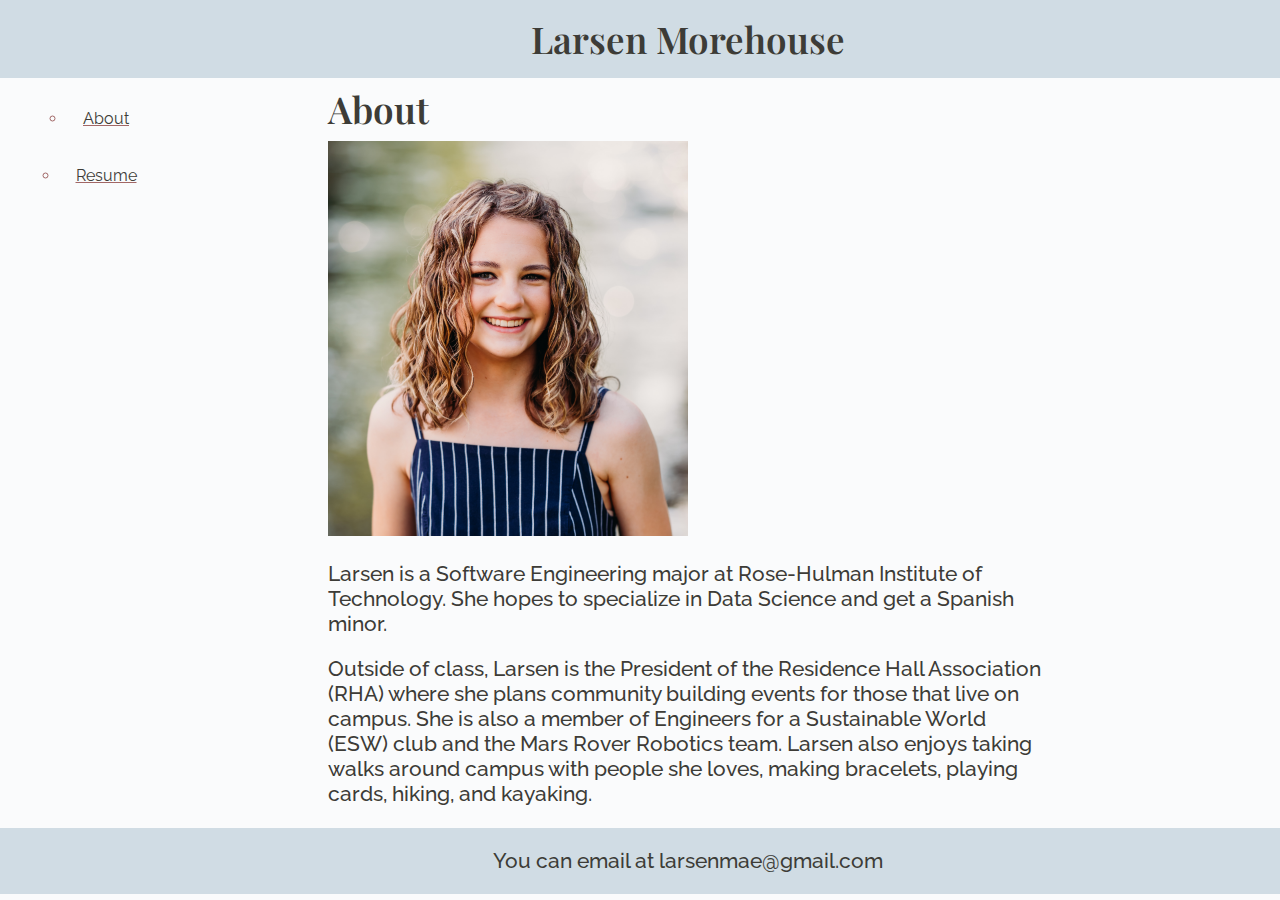
<file: public/index.html>
<!DOCTYPE html>
<html lang="en">

<head>
  <meta charset="utf-8" />
  <meta name="viewport" content="width=device-width, initial-scale=1" />
  <title>Larsen Morehouse's Website</title>
  <link rel="stylesheet" href="styles/normalize.css" />
  <link rel="stylesheet" href="styles/main.css" />
  <link rel="apple-touch-icon" sizes="180x180" href="images/apple-touch-icon.png">
  <link rel="icon" type="image/png" sizes="32x32" href="images/favicon-32x32.png">
  <link rel="icon" type="image/png" sizes="16x16" href="images/favicon-16x16.png">
  <link rel="manifest" href="site.webmanifest">
</head>

<body id="about">
  <header><h1>Larsen Morehouse</h1></header>
  <nav id="navbar">
    <ul>
      <li><a href="index.html">About</a></li> 
      <!-- <li><a href="portfolio.html">Portfolio</a></li>  -->
      <li><a href="resume.html">Resume</a></li> 
    </ul>
  </nav>
  <main>
    <h1>About</h1>
    <script src="scripts/main.js"></script>
    <img src="images/Larsen-15cropped.jpg" alt="A headshot of Larsen Morehouse, a young girl with curly blonde hair wearing a navy jumpsuit.">
    <p>Larsen is a Software Engineering major at Rose-Hulman Institute of Technology.  She hopes to specialize in Data Science and get a Spanish minor.  
    </p>
    <p>Outside of class, Larsen is the President of the Residence Hall Association (RHA) where she plans community building events for those that live on campus.  
      She is also a member of Engineers for a Sustainable World (ESW) club and the Mars Rover Robotics team.
      Larsen also enjoys taking walks around campus with people she loves, making bracelets, playing cards, hiking, and kayaking.
    </p>

  </main>
  <footer>
    <p>You can email at larsenmae@gmail.com</p>
  </footer>
</body>

<script src="scripts/main.js"></script>

</html>
</file>
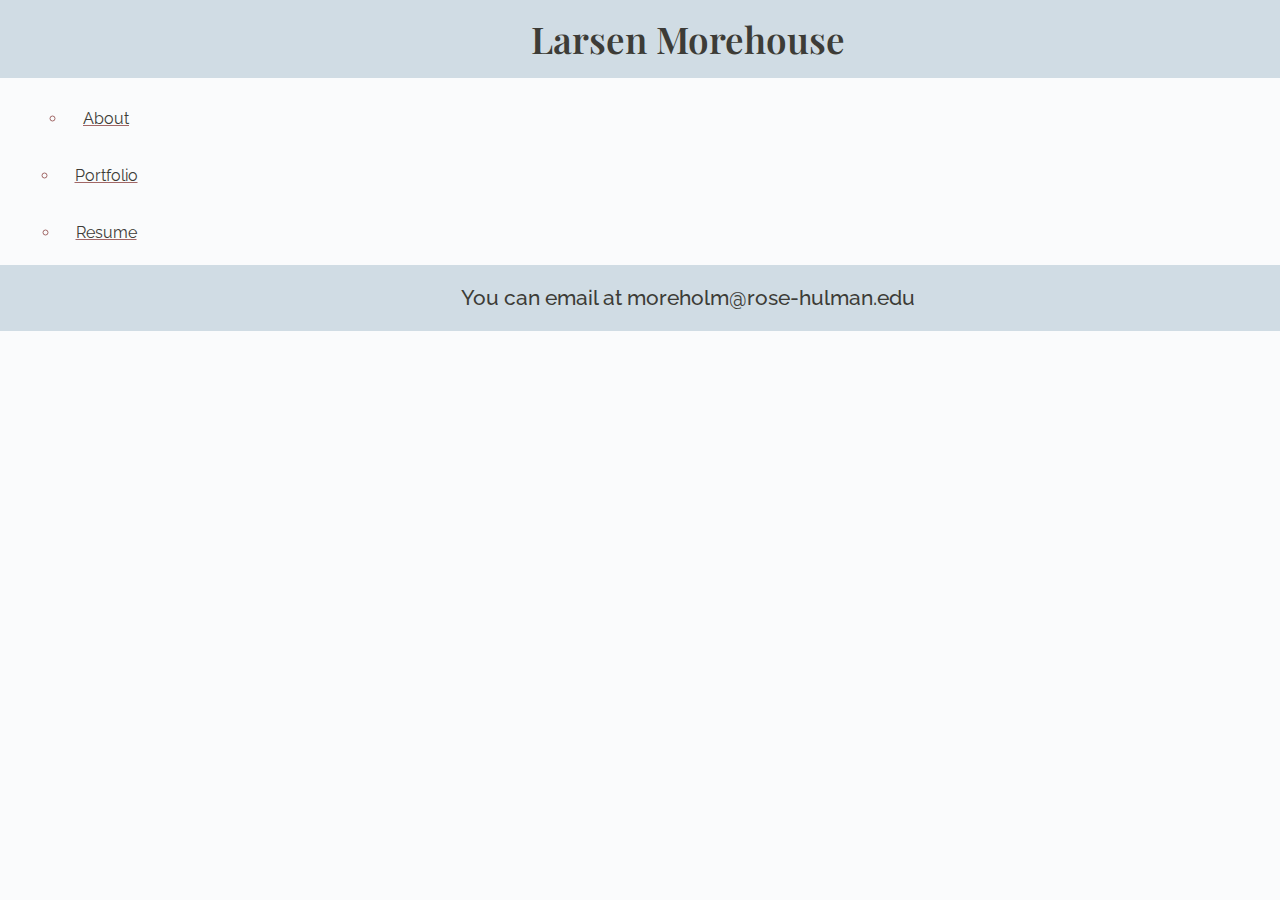
<file: public/joust.html>
<!DOCTYPE html>
<html lang="en">

<head>
  <meta charset="utf-8" />
  <meta name="viewport" content="width=device-width, initial-scale=1" />
  <title>Larsen Morehouse's Personal Website</title>
  <link rel="stylesheet" href="styles/normalize.css" />
  <link rel="stylesheet" href="styles/main.css" />
  <link rel="apple-touch-icon" sizes="180x180" href="images/apple-touch-icon.png">
  <link rel="icon" type="image/png" sizes="32x32" href="images/favicon-32x32.png">
  <link rel="icon" type="image/png" sizes="16x16" href="images/favicon-16x16.png">
  <link rel="manifest" href="site.webmanifest">
</head>

<body id="joust">
  <header><h1>Larsen Morehouse</h1></header>
  <nav >
    <ul>
      <li><a href="index.html">About</a></li> 
      <li><a href="portfolio.html">Portfolio</a></li> 
      <li><a href="resume.html">Resume</a></li> 
    </ul>
  </nav>
  <main>
    



  </main>
  <footer>
    <p>You can email at moreholm@rose-hulman.edu</p>
  </footer>
</body>

</html>
</file>
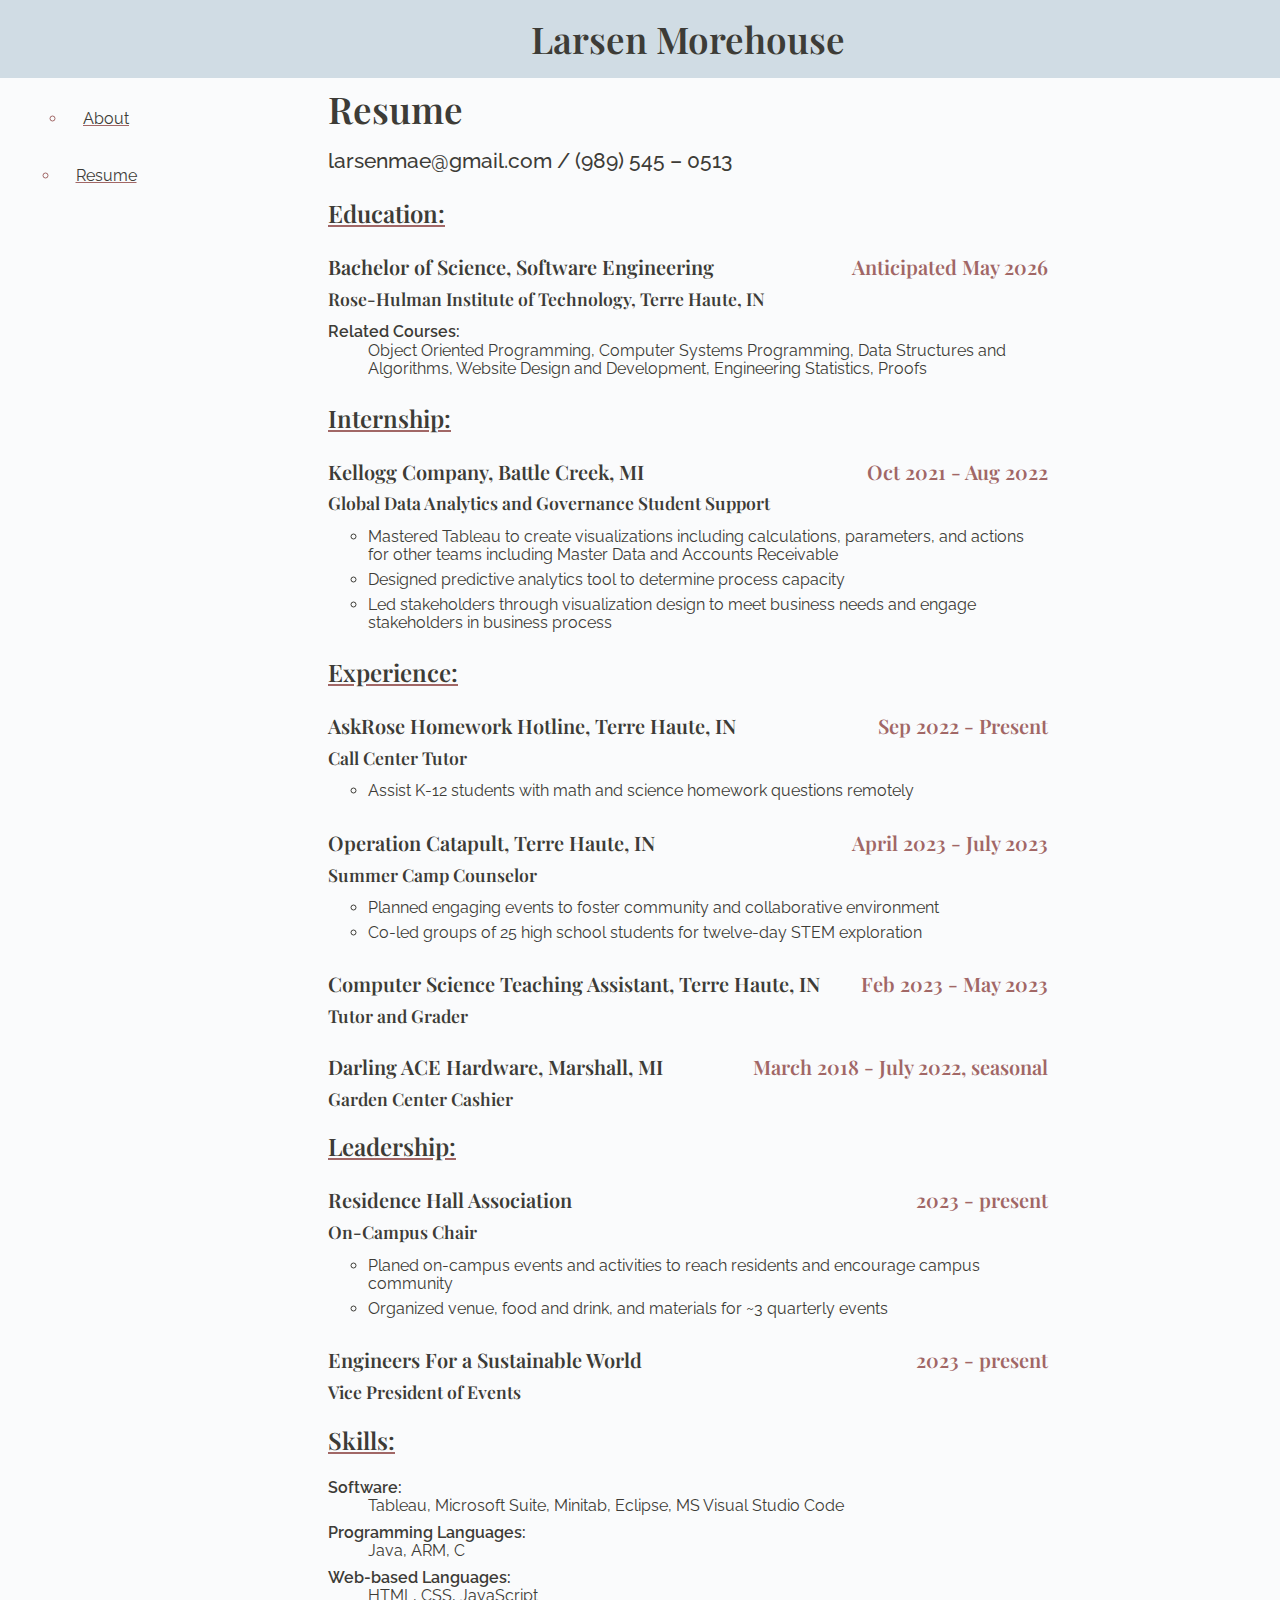
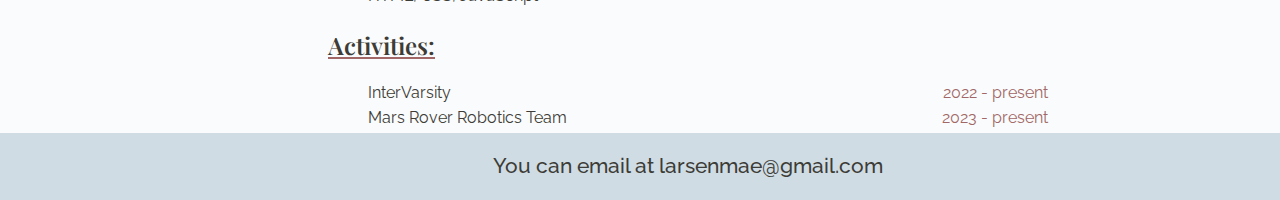
<file: public/resume.html>
<!DOCTYPE html>
<html lang="en">

<head>
  <meta charset="utf-8" />
  <meta name="viewport" content="width=device-width, initial-scale=1" />
  <title>Larsen Morehouse's Website</title>
  <link rel="stylesheet" href="styles/normalize.css" />
  <link rel="stylesheet" href="styles/main.css" />

  <link rel="apple-touch-icon" sizes="180x180" href="images/apple-touch-icon.png">
  <link rel="icon" type="image/png" sizes="32x32" href="images/favicon-32x32.png">
  <link rel="icon" type="image/png" sizes="16x16" href="images/favicon-16x16.png">
  <link rel="manifest" href="site.webmanifest">
</head>

<body id="resume">
    <header><h1>Larsen Morehouse</h1></header>
  <nav id="navbar">
    <ul >
      <li><a href="index.html">About</a></li>
      <!-- <li><a href="portfolio.html">Portfolio</a></li> -->
      <li><a href="resume.html">Resume</a></li>
    </ul>
  </nav>
  
  <main>
    <h1>Resume</h1>
    <p>larsenmae@gmail.com / (989) 545 – 0513</p>
    <h2>Education:</h2>
    <h3 class="dateParent"><div class="degreeName">Bachelor of Science, Software Engineering</div> <div class="date">Anticipated May 2026</div> </h3>
    <h4>Rose-Hulman Institute of Technology, Terre Haute, IN </h4>
    <dl>
      <dt>Related Courses:</dt>
      <dd>Object Oriented Programming, Computer Systems Programming, Data Structures and Algorithms, Website Design and Development, Engineering Statistics, Proofs</dd>
    </dl>
    <h2>Internship:</h2>
    <h3 class="dateParent"><div class="companyName"> Kellogg Company, Battle Creek, MI</div> <div class="date">Oct 2021 - Aug 2022</div></h3>
    <h4 class="titleDescription">Global Data Analytics and Governance Student Support</h4>
    <ul>
      <li>Mastered Tableau to create visualizations including calculations, parameters, and actions for other teams
        including Master Data and Accounts Receivable</li>
      <li>Designed predictive analytics tool to determine process capacity</li>
      <li>Led stakeholders through visualization design to meet business needs and engage stakeholders in business
        process</li>
    </ul>
    <h2>Experience:</h2>
    <h3 class="dateParent"><div class="companyName"> AskRose Homework Hotline, Terre Haute, IN</div> <div class="date">Sep 2022 - Present</div></h3>
    <h4 class="titleDescription">Call Center Tutor </h4>
    <ul>
      <li>Assist K-12 students with math and science homework questions remotely</li>
    </ul>
    <h3 class="dateParent"><div class="companyName"> Operation Catapult, Terre Haute, IN</div> <div class="date">April 2023 - July 2023</div></h3>
    <h4 class="titleDescription">Summer Camp Counselor</h4>
    <ul>
      <li>Planned engaging events to foster community and collaborative environment</li>
      <li>Co-led groups of 25 high school students for twelve-day STEM exploration</li>
    </ul>
    <h3 class="dateParent"><div class="companyName"> Computer Science Teaching Assistant, Terre Haute, IN</div> <div class="date">Feb 2023 - May 2023</div></h3>
    <h4 class="titleDescription">Tutor and Grader</h4>
    <h3 class="dateParent"><div class="companyName"> Darling ACE Hardware, Marshall, MI</div> <div class="date">March 2018 - July 2022, seasonal</div></h3>
    <h4 class="titleDescription">Garden Center Cashier</h4>
    <h2>Leadership:</h2>
    <h3 class="dateParent"><div class="leadershipName"> Residence Hall Association</div> <div class="date">2023 - present</div></h3>
    <h4 class="titleDescription">On-Campus Chair</h4>
    <ul>
      <li>Planed on-campus events and activities to reach residents and encourage campus community</li>
      <li>Organized venue, food and drink, and materials for ~3 quarterly events</li>
    </ul>
    <h3 class="dateParent"><div class="leadershipName"> Engineers For a Sustainable World</div> <div class="date">2023 - present</div></h3>
    <h4 class="titleDescription">Vice President of Events</h4>
    <h2>Skills:</h2>
    <dl>
      <dt>Software:</dt>
      <dd>Tableau, Microsoft Suite, Minitab, Eclipse, MS Visual Studio Code</dd>
      <dt>Programming Languages:</dt>
      <dd>Java, ARM, C</dd>
      <dt>Web-based Languages:</dt>
      <dd>HTML, CSS, JavaScript</dd>
    </dl>
    <h2>Activities:</h2>
    <ul>
      <li class="dateParent"><div class="group">InterVarsity</div> <div class="date">2022 - present</div></li>
      <li class="dateParent"><div class="group">Mars Rover Robotics Team</div> <div class="date">2023 - present</div></li>
    </ul>
  </main>
  <footer>
    <p>You can email at larsenmae@gmail.com</p>
  </footer>
</body>

<script src="scripts/main.js"></script>
<!-- <script src="js/scrollmagic/uncompressed/ScrollMagic.js"></script> -->
<!-- <script src="scripts/ScrollMagic.js"></script>

<script>
	var controller = new ScrollMagic.Controller();
</script>

<script>
  (function () { // wait for document ready
    // build scene
    var scene = new ScrollMagic.Scene()
            .setPin('#navbar')
            // .addIndicators({name: "2 (duration: 0)"}) // add indicators (requires plugin)
            .addTo(controller);
  });
</script> -->

</html>
</file>
<file: public/styles/main.css>
@import url('https://fonts.googleapis.com/css2?family=Playfair+Display&family=Raleway:wght@300&display=swap" rel="stylesheet');

:root {
  --vertical-space: 1.3rem;
  --horizontal-space: 3rem;
  --light-color: #FAFBFC;
  --body-color: #3D3C37;
  --heading-color: #d0dce4;
  --contrast-color: #a16766;
   /* #536751; */
  /* #8c708f; */
  /* --green-color: #738f70; */
}

body {
  grid-template-areas: "head head"
                      "nav nav"
                      "main main"
                      "foot foot";
  grid-template-columns: 1fr 2fr;
  grid-template-rows: auto auto;
}


body > header {
  grid-area: head;
}

body > nav {
  grid-area: nav;
  background-color: var(--light-color);
}

body > nav ul li {
  display: inline;
  padding: 1rem;
  justify-self: center;
  color: var(--contrast-color);
}

footer {
  grid-area: foot;
}

main {
  display: block;
  grid-area: main;
  max-width: 45rem;
  padding-left: var(--horizontal-space);
  padding-right: var(--horizontal-space);
  justify-self: center;
}

header h1, footer p{
  margin: 0;
  justify-self: center;
  justify-content: center;
}

header, footer {
  padding-top: var(--vertical-space);
  padding-bottom: var(--vertical-space);
  padding-left: var(--horizontal-space);
  padding-right: var(--horizontal-space);
  grid-area: foot;
  justify-self: center;
  justify-content: center;
  background-color: var(--heading-color);
  width: 100vw;
}

body {
  color: var(--body-color);
  background: var(--light-color);
  font-size: 1rem;
  font-family: 'Raleway', sans-serif;
}

@media screen and (min-width: 25em) {
  body {
    margin: 0;
    display: grid;
    grid-template-areas: "head head head"
                          "nav main space"
                          "foot foot foot";
    grid-template-columns: 1fr 6fr 1fr;
    grid-template-rows: auto auto auto;
  }

  body > nav {
    grid-area: nav;
    background: none;
  }

  body > nav ul li {
    padding: 1rem;
    display: list-item;
  }
}

p,
ol,
ul,
dl,
table {
  list-style-type: none;
  color: var(--body-color);
}

ul li ul {
  margin-bottom: 0;
  /* font-size: 1.3rem; */
  list-style-type: none;
  color: var(--body-color);
}

#resume > ul, li, ul {
  margin-bottom: 0.4rem;
  /* font-size: 1.3rem; */
  list-style-type: circle;
  color: var(--body-color);
}

ol li ol {
  margin-bottom: 0;
  list-style-type: none;
  color: var(--contrast-color);
}

h1,
h2,
h3,
h4,
h5 {
  margin: 0.8rem 0;
  font-weight: 600;
  line-height: 1;
  font-family: 'Playfair Display', serif;
  color: var(--body-color);
}

h1 {
  font-size: 2.3rem;
}

h2 {
  font-size: 1.5rem;
  margin: 1.7rem 0;
  line-height: 1;
  text-decoration: underline;
  text-decoration-color: var(--contrast-color);
}

h3 {
  font-size: 1.25rem;
  margin-top: 2rem;
}

h4 {
  font-size: 1.1rem;
}

h5 {
  font-size: 1rem;
}

p {
  font-size: 1.3rem;
  font-weight: 500;
  line-height: 1.2;
  margin: 1em 0;
}

a {
  color: var(--body-color);
  text-decoration-color: var(--contrast-color);
}

a:hover {
  color: var(--contrast-color);
}

dt {
  font-weight: 600;
}

dd {
  margin-bottom: 0.5rem;
}

body#portfolio ul#portfolioItems {
  display: flex;
  flex-wrap: wrap;
  flex: 1;
  list-style-type: none;
  padding: 0;
}

body#portfolio ul#portfolioItems li img {
  max-width: 97%;
}

@media screen and (min-width: 25em) {
  body#portfolio ul#portfolioItems li {
    flex-basis: 48%;
    padding-right: 2%;
    flex-wrap: nowrap;
  }
}

main img{
  max-width: 50%;
}

.date {
  color: var(--contrast-color);
  /* justify-self: flex-end; */
  /* align-self: flex-end; */
  font-weight: 0.8rem;
}

.dateParent {
  display: flex;
  justify-content: space-between;
}

/* From:  https://www.w3schools.com/howto/howto_js_sticky_header.asp*/
/* The sticky class is added to the header with JS when it reaches its scroll position */
.sticky {
  position: fixed;
  top: 0;
  width: 100%
}

/* Add some top padding to the page content to prevent sudden quick movement (as the header gets a new position at the top of the page (position:fixed and top:0) */
.sticky + .content {
  padding-top: 102px;
}
</file>
